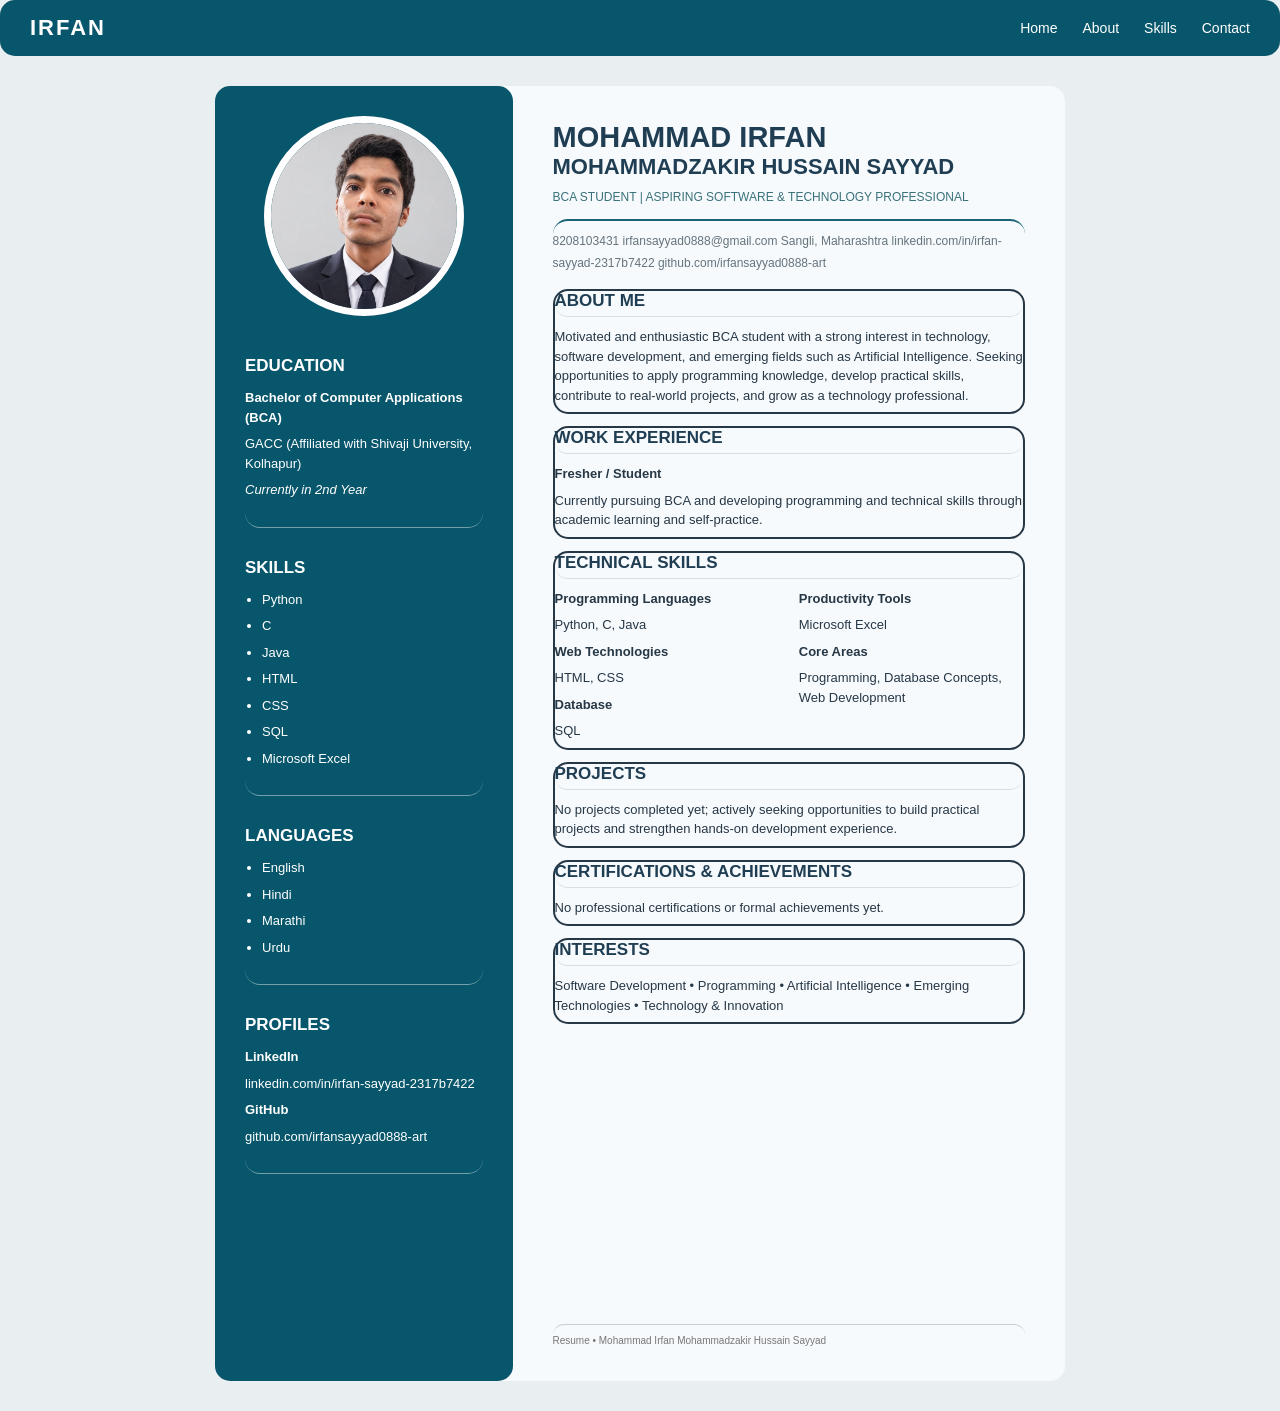
<file: index.html>
<!DOCTYPE html><html lang="en">
<head>
    <meta charset="UTF-8">
    <meta name="viewport" content="width=device-width, initial-scale=1.0">
    <title>Mohammad Irfan | Portfolio</title>
    <link rel="stylesheet" href="my%20portfolio/style.css">
</head>
<body><nav class="navbar">
    <div class="nav-logo">IRFAN</div>

    <ul class="nav-links">
        <li><a href="index.html">Home</a></li>
        <li><a href="my%20portfolio/about.html">About</a></li>
        <li><a href="my%20portfolio/skills.html">Skills</a></li>
        <li><a href="my%20portfolio/contact.html">Contact</a></li>
    </ul>
</nav>
<!DOCTYPE html>
<html lang="en">



<div class="resume">

    <!-- LEFT SIDEBAR -->

    <aside class="sidebar">

        <img src="my%20portfolio/profile.jpeg" class="profile" alt="Profile Photo">

        <div class="side-section">
            <h2>EDUCATION</h2>
            <p><b>Bachelor of Computer Applications (BCA)</b></p>
            <p>GACC (Affiliated with Shivaji University, Kolhapur)</p>
            <p><i>Currently in 2nd Year</i></p>
        </div>

        <div class="side-section">
            <h2>SKILLS</h2>
            <ul>
                <li>Python</li>
                <li>C</li>
                <li>Java</li>
                <li>HTML</li>
                <li>CSS</li>
                <li>SQL</li>
                <li>Microsoft Excel</li>
            </ul>
        </div>

        <div class="side-section">
            <h2>LANGUAGES</h2>
            <ul>
                <li>English</li>
                <li>Hindi</li>
                <li>Marathi</li>
                <li>Urdu</li>
            </ul>
        </div>

        <div class="side-section">
            <h2>PROFILES</h2>

            <p><b>LinkedIn</b></p>
            <p>linkedin.com/in/irfan-sayyad-2317b7422</p>

            <p><b>GitHub</b></p>
            <p>github.com/irfansayyad0888-art</p>
        </div>

    </aside>

    <!-- RIGHT MAIN CONTENT -->

    <main class="main">

        <header>
            <h1 class="name">MOHAMMAD IRFAN</h1>

            <h2 class="surname">
                MOHAMMADZAKIR HUSSAIN SAYYAD
            </h2>

            <p class="tagline">
                BCA STUDENT | ASPIRING SOFTWARE & TECHNOLOGY PROFESSIONAL
            </p>

            <div class="contact">
                <span>8208103431</span>
                <span>irfansayyad0888@gmail.com</span>
                <span>Sangli, Maharashtra</span>
                <span>linkedin.com/in/irfan-sayyad-2317b7422</span>
                <span>github.com/irfansayyad0888-art</span>
            </div>
        </header>

        <section class="section">
            <h2>ABOUT ME</h2>
            <p>
                Motivated and enthusiastic BCA student with a strong
                interest in technology, software development, and
                emerging fields such as Artificial Intelligence.
                Seeking opportunities to apply programming knowledge,
                develop practical skills, contribute to real-world
                projects, and grow as a technology professional.
            </p>
        </section>

        <section class="section">
            <h2>WORK EXPERIENCE</h2>
            <p><b>Fresher / Student</b></p>
            <p>
                Currently pursuing BCA and developing programming
                and technical skills through academic learning
                and self-practice.
            </p>
        </section>

        <section class="section">
            <h2>TECHNICAL SKILLS</h2>

            <div class="skills-grid">

                <div>
                    <p><b>Programming Languages</b></p>
                    <p>Python, C, Java</p>

                    <p><b>Web Technologies</b></p>
                    <p>HTML, CSS</p>

                    <p><b>Database</b></p>
                    <p>SQL</p>
                </div>

                <div>
                    <p><b>Productivity Tools</b></p>
                    <p>Microsoft Excel</p>

                    <p><b>Core Areas</b></p>
                    <p>
                        Programming, Database Concepts,
                        Web Development
                    </p>
                </div>

            </div>
        </section>

        <section class="section">
            <h2>PROJECTS</h2>
            <p>
                No projects completed yet; actively seeking
                opportunities to build practical projects and
                strengthen hands-on development experience.
            </p>
        </section>

        <section class="section">
            <h2>CERTIFICATIONS & ACHIEVEMENTS</h2>
            <p>
                No professional certifications or formal
                achievements yet.
            </p>
        </section>

        <section class="section">
            <h2>INTERESTS</h2>
            <p>
                Software Development • Programming • Artificial
                Intelligence • Emerging Technologies •
                Technology & Innovation
            </p>
        </section>

        <footer class="footer">
            Resume • Mohammad Irfan Mohammadzakir Hussain Sayyad
        </footer>

    </main>

</div>

</body>
</html>
</file>
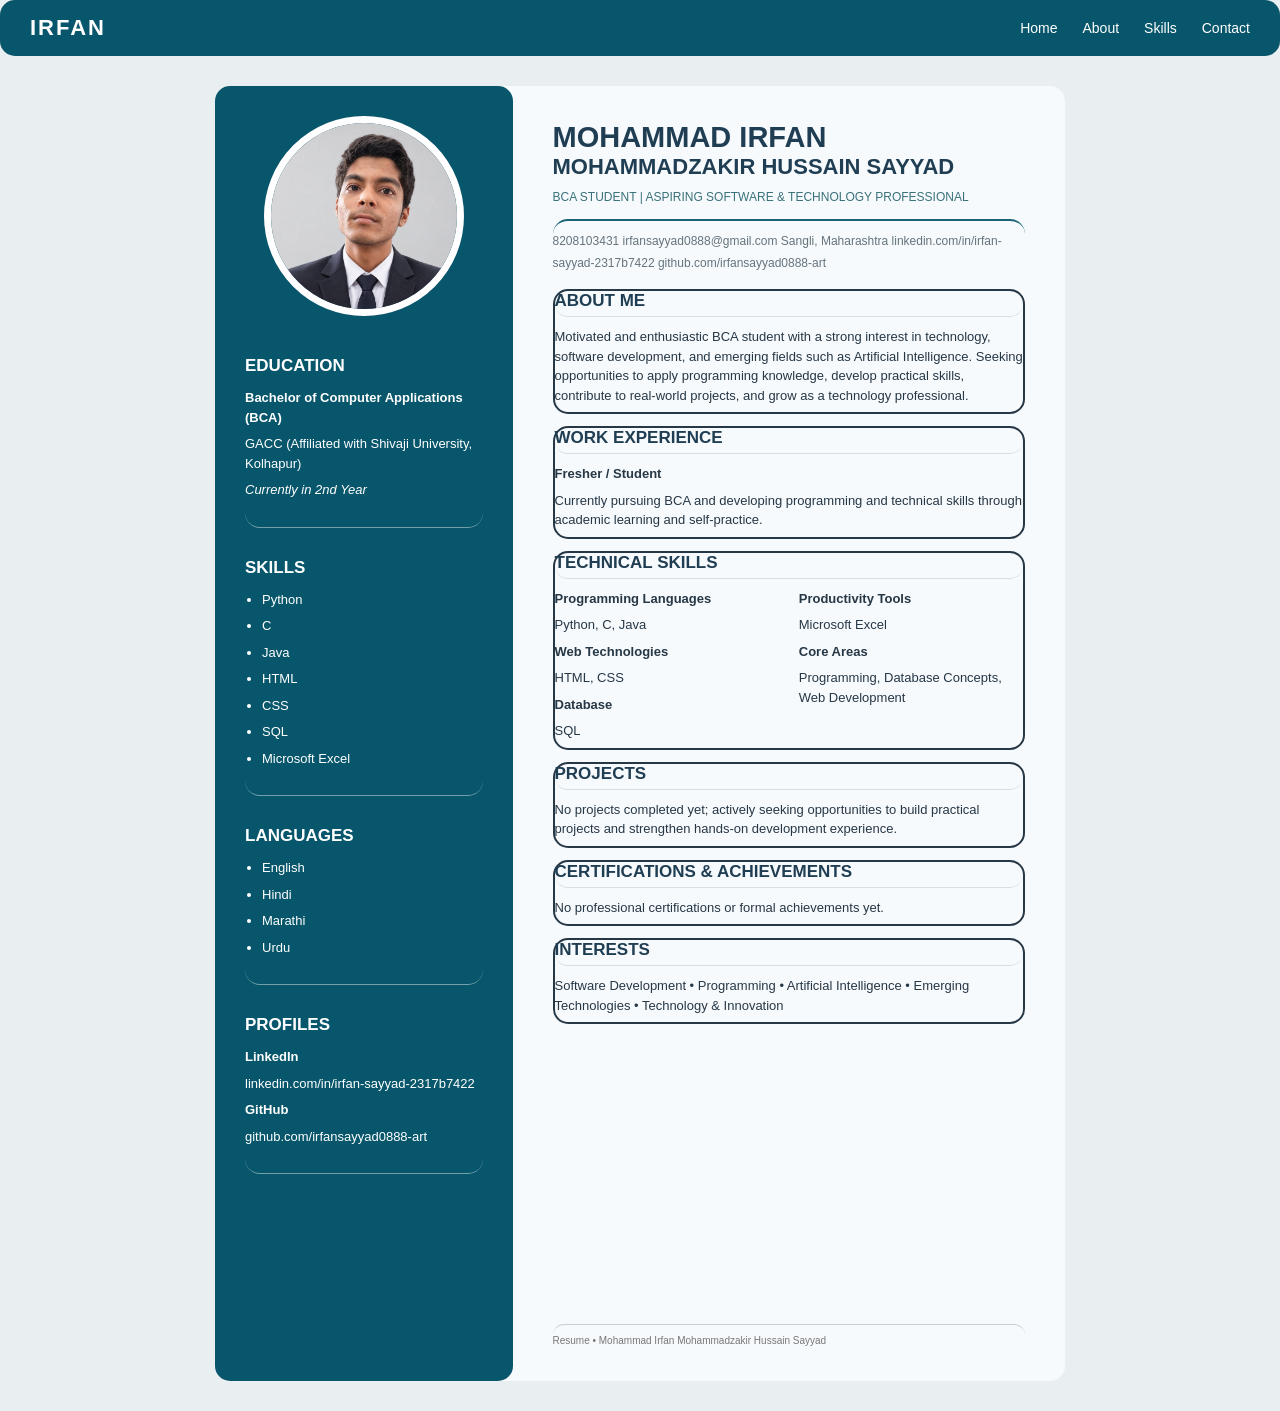
<file: my portfolio/index.html>
<!DOCTYPE html><html lang="en">
<head>
    <meta charset="UTF-8">
    <meta name="viewport" content="width=device-width, initial-scale=1.0">
    <title>Mohammad Irfan | Portfolio</title>
    <link rel="stylesheet" href="style.css">
</head>
<body><nav class="navbar">
    <div class="nav-logo">IRFAN</div>

    <ul class="nav-links">
        <li><a href="index.html">Home</a></li>
        <li><a href="about.html">About</a></li>
        <li><a href="skills.html">Skills</a></li>
        <li><a href="contact.html">Contact</a></li>
    </ul>
</nav>
<!DOCTYPE html>
<html lang="en">



<div class="resume">

    <!-- LEFT SIDEBAR -->

    <aside class="sidebar">

        <img src="profile.jpeg" class="profile" alt="Profile Photo">

        <div class="side-section">
            <h2>EDUCATION</h2>
            <p><b>Bachelor of Computer Applications (BCA)</b></p>
            <p>GACC (Affiliated with Shivaji University, Kolhapur)</p>
            <p><i>Currently in 2nd Year</i></p>
        </div>

        <div class="side-section">
            <h2>SKILLS</h2>
            <ul>
                <li>Python</li>
                <li>C</li>
                <li>Java</li>
                <li>HTML</li>
                <li>CSS</li>
                <li>SQL</li>
                <li>Microsoft Excel</li>
            </ul>
        </div>

        <div class="side-section">
            <h2>LANGUAGES</h2>
            <ul>
                <li>English</li>
                <li>Hindi</li>
                <li>Marathi</li>
                <li>Urdu</li>
            </ul>
        </div>

        <div class="side-section">
            <h2>PROFILES</h2>

            <p><b>LinkedIn</b></p>
            <p>linkedin.com/in/irfan-sayyad-2317b7422</p>

            <p><b>GitHub</b></p>
            <p>github.com/irfansayyad0888-art</p>
        </div>

    </aside>

    <!-- RIGHT MAIN CONTENT -->

    <main class="main">

        <header>
            <h1 class="name">MOHAMMAD IRFAN</h1>

            <h2 class="surname">
                MOHAMMADZAKIR HUSSAIN SAYYAD
            </h2>

            <p class="tagline">
                BCA STUDENT | ASPIRING SOFTWARE & TECHNOLOGY PROFESSIONAL
            </p>

            <div class="contact">
                <span>8208103431</span>
                <span>irfansayyad0888@gmail.com</span>
                <span>Sangli, Maharashtra</span>
                <span>linkedin.com/in/irfan-sayyad-2317b7422</span>
                <span>github.com/irfansayyad0888-art</span>
            </div>
        </header>

        <section class="section">
            <h2>ABOUT ME</h2>
            <p>
                Motivated and enthusiastic BCA student with a strong
                interest in technology, software development, and
                emerging fields such as Artificial Intelligence.
                Seeking opportunities to apply programming knowledge,
                develop practical skills, contribute to real-world
                projects, and grow as a technology professional.
            </p>
        </section>

        <section class="section">
            <h2>WORK EXPERIENCE</h2>
            <p><b>Fresher / Student</b></p>
            <p>
                Currently pursuing BCA and developing programming
                and technical skills through academic learning
                and self-practice.
            </p>
        </section>

        <section class="section">
            <h2>TECHNICAL SKILLS</h2>

            <div class="skills-grid">

                <div>
                    <p><b>Programming Languages</b></p>
                    <p>Python, C, Java</p>

                    <p><b>Web Technologies</b></p>
                    <p>HTML, CSS</p>

                    <p><b>Database</b></p>
                    <p>SQL</p>
                </div>

                <div>
                    <p><b>Productivity Tools</b></p>
                    <p>Microsoft Excel</p>

                    <p><b>Core Areas</b></p>
                    <p>
                        Programming, Database Concepts,
                        Web Development
                    </p>
                </div>

            </div>
        </section>

        <section class="section">
            <h2>PROJECTS</h2>
            <p>
                No projects completed yet; actively seeking
                opportunities to build practical projects and
                strengthen hands-on development experience.
            </p>
        </section>

        <section class="section">
            <h2>CERTIFICATIONS & ACHIEVEMENTS</h2>
            <p>
                No professional certifications or formal
                achievements yet.
            </p>
        </section>

        <section class="section">
            <h2>INTERESTS</h2>
            <p>
                Software Development • Programming • Artificial
                Intelligence • Emerging Technologies •
                Technology & Innovation
            </p>
        </section>

        <footer class="footer">
            Resume • Mohammad Irfan Mohammadzakir Hussain Sayyad
        </footer>

    </main>

</div>

</body>
</html>
</file>
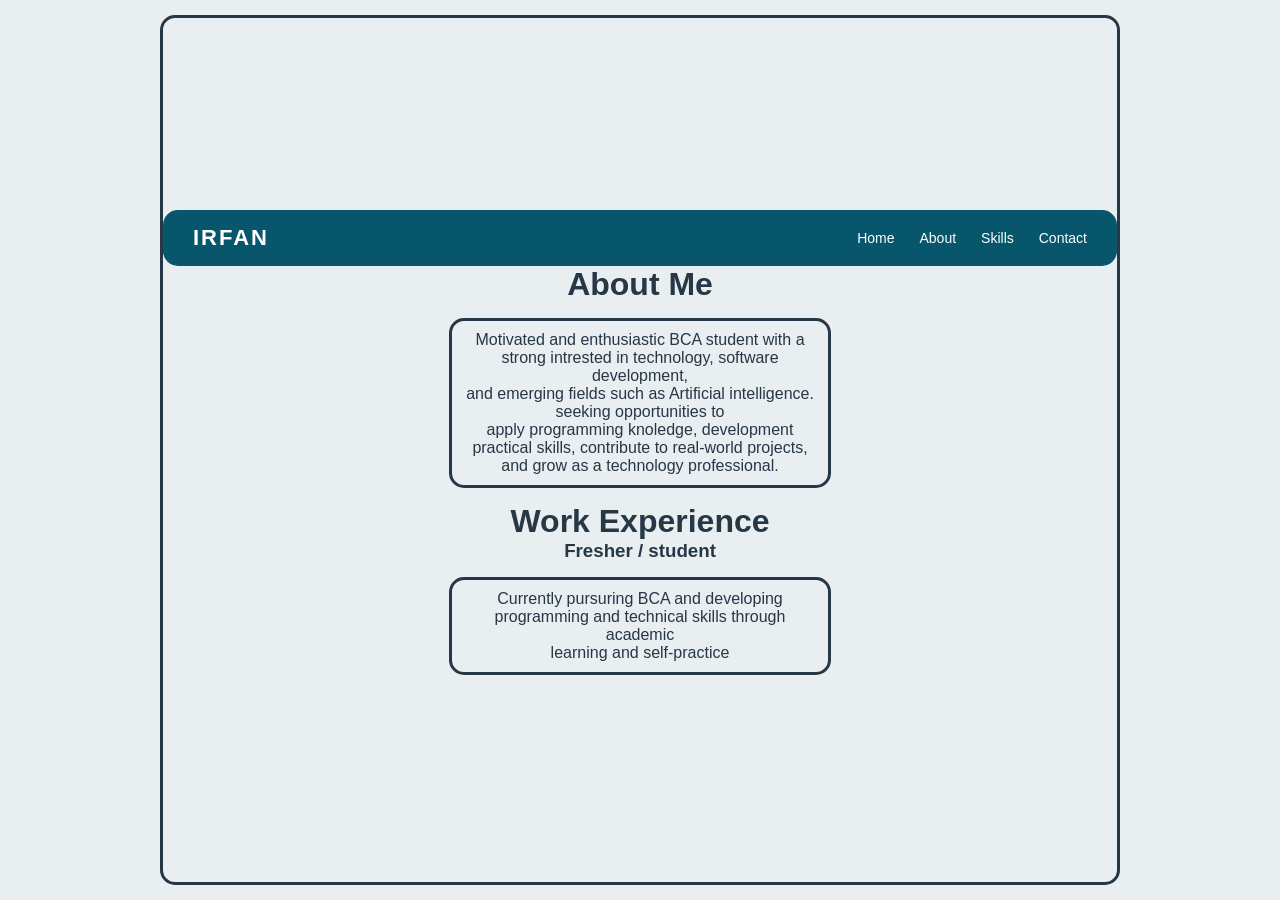
<file: my portfolio/about.html>
<!DOCTYPE html>
<html lang="en">
<head>
    <meta charset="UTF-8">
    <meta name="viewport" content="width=device-width, initial-scale=1.0">
    <title>About Me!</title>
    <style>
        * {
            margin: 0;
            padding: 0;
            box-sizing: border-box;
            border-radius: 15px;
            border-color: #07566b;
        }
        p {
    text-align: center;
    border-radius: 15px;
    border: solid;
    width: 40%;
    margin: 15px auto;
    padding: 10px;
}
body {
    width: 75%;
    min-height: calc(100vh - 30px);
    margin: 15px auto;

    display: flex;
    flex-direction: column;
    justify-content: center;

    font-family: Arial, sans-serif;
    background: #e9eef1;
    color: #263746;
    text-align: center;
    border: solid;
}
        .navbar {
    background: #07566b;
    padding: 15px 30px;
    display: flex;
    justify-content: space-between;
    align-items: center;
    color: white;
    font-family: Arial, sans-serif;
}

.nav-logo {
    font-size: 22px;
    font-weight: bold;
    letter-spacing: 2px;
}

.nav-links {
    display: flex;
    gap: 25px;
    list-style: none;
    margin: 0;
    padding: 0;
}

.nav-links a {
    text-decoration: none;
    color: white;
    font-size: 14px;
    transition: 0.3s;
}

.nav-links a:hover {
    color: #b8dce2;
    border-bottom: 2px solid white;
    padding-bottom: 5px;
}

@media (max-width: 768px) {
    .navbar {
        flex-direction: column;
        gap: 15px;
    }

    .nav-links {
        flex-wrap: wrap;
        justify-content: center;
        gap: 15px;
    }
}
    </style>
</head>
<body>
<nav class="navbar">
    <div class="nav-logo">IRFAN</div>

    <ul class="nav-links">
        <li><a href="index.html">Home</a></li>
        <li><a href="about.html">About</a></li>
        <li><a href="skills.html">Skills</a></li>
        <li><a href="contact.html">Contact</a></li>
    </ul>
</nav>
    <h1>About Me</h1>
    <p class="para">Motivated and enthusiastic BCA student with a strong intrested in technology, software development,<br>
    and emerging fields such as Artificial intelligence. seeking opportunities to<br>
apply programming knoledge, development practical skills,  contribute to real-world projects,<br> and grow as a technology professional.</p>
<h1>Work Experience</h1>
<h3>Fresher / student</h3>
<p class="para">Currently pursuring BCA and developing programming and technical skills through academic<br>
learning and self-practice</p>
</body>
</html>
</file>
<file: my portfolio/style.css>
* {
            margin: 0;
            padding: 0;
            box-sizing: border-box;
            border-radius: 15px;
            border-color: #07566b;
        }

        body {
            font-family: Arial, sans-serif;
            background: #e9eef1;
            color: #263746;
        }

        .resume {
            width: 850px;
            min-height: 1100px;
            margin: 30px auto;
            display: grid;
            grid-template-columns: 35% 65%;
            background: #f7fafc;
        }

        /* LEFT SIDEBAR */

        .sidebar {
            background: #07566b;
            color: white;
            padding: 30px;
        }

        .profile {
            width: 200px;
            height: 200px;
            border-radius: 50%;
            border: 7px solid white;
            object-fit: cover;
            display: block;
            margin: 0 auto 40px;
        }

        .side-section {
            margin-bottom: 30px;
            padding-bottom: 20px;
            border-bottom: 1px solid #ffffff70;
        }

        .side-section h2 {
            font-size: 17px;
            margin-bottom: 12px;
        }

        .side-section p,
        .side-section li {
            font-size: 13px;
            margin-bottom: 7px;
            line-height: 1.5;
        }

        ul {
            padding-left: 17px;
        }

        /* RIGHT CONTENT */

        .main {
            padding: 35px 40px;
        }

        .name {
            font-size: 29px;
            color: #203e53;
        }

        .surname {
            font-size: 22px;
            color: #203e53;
            margin-bottom: 10px;
        }

        .tagline {
            font-size: 12px;
            color: #39717b;
            margin-bottom: 15px;
        }

        .contact {
            border-top: 2px solid #176477;
            padding-top: 10px;
            font-size: 12px;
            color: #65737d;
            line-height: 1.8;
            margin-bottom: 15px;
        }

        .section {
            margin-top: 12px;
            border:solid 2px;
        }

        .section h2 {
            font-size: 17px;
            color: #203e53;
            border-bottom: 1px solid #d6dfe3;
            padding-bottom: 5px;
            margin-bottom: 10px;
        }

        .section p {
            font-size: 13px;
            line-height: 1.5;
            margin-bottom: 7px;
        }

        .skills-grid {
            display: grid;
            grid-template-columns: 1fr 1fr;
            gap: 20px;
        }

        .footer {
            margin-top: 300px;
            border-top: 1px solid #ccc;
            padding-top: 10px;
            font-size: 10px;
            color: #777;
        }

        @media(max-width: 768px) {
            .resume {
                width: 100%;
                display: block;
                margin: 0;
            }

            .profile {
                width: 170px;
                height: 170px;
            }

            .main {
                padding: 25px;
            }

            .sidebar {
                padding: 25px;
            }

            .name {
                font-size: 25px;
            }

            .surname {
                font-size: 19px;
            }
        }

        @media print {
            @page {
                size: A4;
                margin: 0;
            }

            body {
                background: white;
            }

            .resume {
                width: 210mm;
                min-height: 297mm;
                margin: 0;
            }
        }
        .navbar {
    background: #07566b;
    padding: 15px 30px;
    display: flex;
    justify-content: space-between;
    align-items: center;
    color: white;
    font-family: Arial, sans-serif;
}

.nav-logo {
    font-size: 22px;
    font-weight: bold;
    letter-spacing: 2px;
}

.nav-links {
    display: flex;
    gap: 25px;
    list-style: none;
    margin: 0;
    padding: 0;
}

.nav-links a {
    text-decoration: none;
    color: white;
    font-size: 14px;
    transition: 0.3s;
}

.nav-links a:hover {
    color: #b8dce2;
    border-bottom: 2px solid white;
    padding-bottom: 5px;
}

@media (max-width: 768px) {
    .navbar {
        flex-direction: column;
        gap: 15px;
    }

    .nav-links {
        flex-wrap: wrap;
        justify-content: center;
        gap: 15px;
    }
}
</file>
